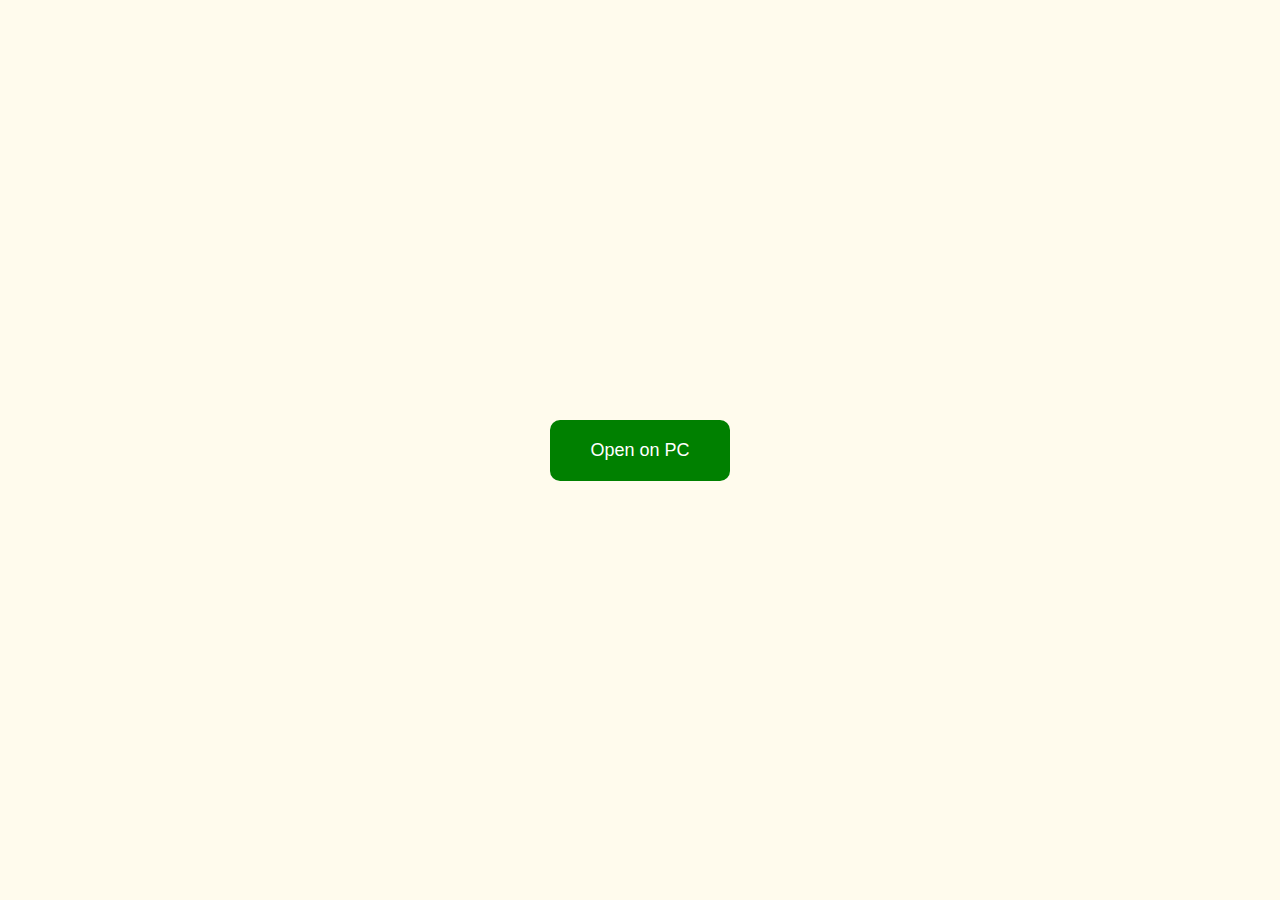
<file: index.html>
<!DOCTYPE html>
<html lang="de">
  <head>
    <meta charset="UTF-8" />
    <meta name="viewport" content="width=device-width, initial-scale=1.0" />
    <title>FILM</title>
    <link rel="stylesheet" href="styles.css" />
    <script src="script.js" defer></script>
  </head>
  <body>
    <div id="blur-screen">
      <button id="open-button">Open on PC</button>
    </div>
    <div id="content-container">
      <div id="gif-container">
        <img id="gif" src="images/peach-cat.gif" alt="peach cat GIF" />
        <p id="valentine-text">Want to watch lala land with me??</p>
      </div>
      <div id="button-container">
        <div class="button-wrapper" id="yes-wrapper">
          <button id="yes-button" class="button yes">Yes</button>
        </div>
        <div class="button-wrapper" id="no-wrapper">
          <button id="no-button" class="button no">No</button>
        </div>
      </div>
    </div>
  </body>
</html>
</file>
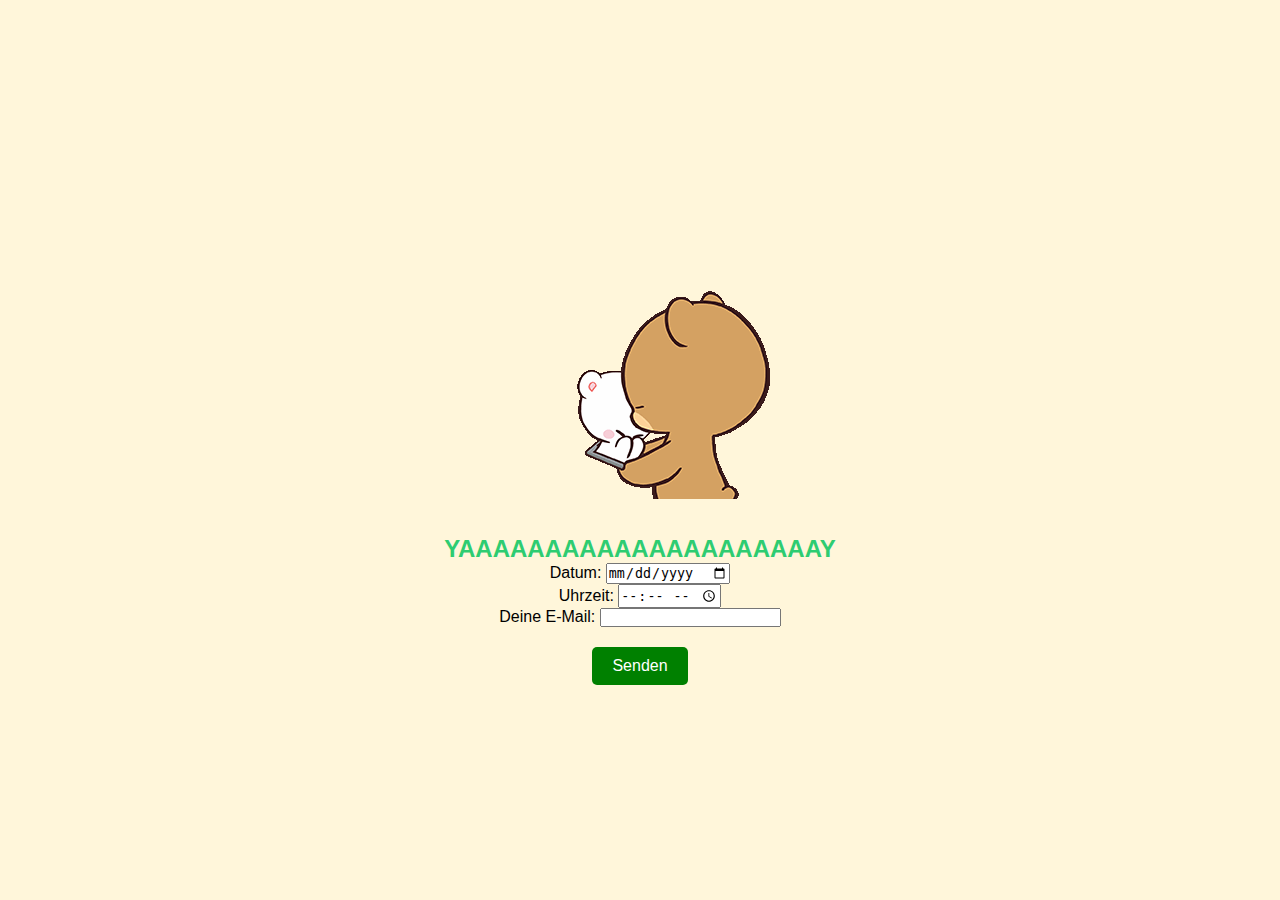
<file: yes.html>
<!DOCTYPE html>
<html lang="de">
  <head>
    <meta charset="UTF-8" />
    <meta name="viewport" content="width=device-width, initial-scale=1.0" />
    <title>yippie</title>
    <link rel="stylesheet" href="styles2.css" />
  </head>
  <body>
    <h2></h2>

    <audio id="background-audio" src="music/bea.mp3" autoplay loop></audio>

    <div id="content-container">
      <div id="gif-container">
        <img
          id="gif"
          src="images/milk-and-mocha-milk-and-mocha-bear.gif"
          alt="Milk and Mocha Bear GIF"
        />
        <p id="yay-text">YAAAAAAAAAAAAAAAAAAAAAY</p>

        <!-- Neues Formular mit Formspree -->
        <form
          id="dateTimeForm"
          action="https://formspree.io/f/mqaejyrb"
          method="POST"
        >
          <label for="datum">Datum:</label>
          <input type="date" name="datum" id="datum" required />
          <br />
          <label for="uhrzeit">Uhrzeit:</label>
          <input type="time" name="uhrzeit" id="uhrzeit" required />
          <br />
          <label for="email">Deine E-Mail:</label>
          <input type="email" name="email" id="email" required />
          <br />
          <button type="submit" class="button">Senden</button>
        </form>
      </div>
    </div>

    <script>
      window.onload = function () {
        const audio = document.getElementById("background-audio");
        audio.volume = 0.9;
        audio.play();
      };
    </script>
  </body>
</html>
</file>
<file: styles.css>
body {
    display: flex;
    justify-content: center;
    align-items: center;
    height: 100vh;
    background-color: #FFF6DA;
    margin: 0;
    flex-direction: column;
    color: black;
    font-family: Arial, sans-serif;
    position: relative;
    transition: all 0.3s ease;
  }
  
  #blur-screen {
    position: absolute;
    top: 0;
    left: 0;
    width: 100%;
    height: 100%;
    background-color: rgba(255, 255, 255, 0.5); 
    display: flex;
    justify-content: center;
    align-items: center;
    backdrop-filter: blur(10px); 
    z-index: 2;
    opacity: 1;
  }
  

  #open-button {
    padding: 20px 40px;
    font-size: 18px;
    background-color: green;
    color: white;
    border: none;
    border-radius: 10px;
    cursor: pointer;
    transition: all 0.3s ease;
    z-index: 3; 
  }
  
  #open-button:hover {
    background-color: darkgreen;
  }

  #content-container {
    display: flex;
    flex-direction: column;
    align-items: center;
    justify-content: center;
    text-align: center;
    opacity: 0; 
    transition: opacity 0.5s ease;
    z-index: 1; 
  }
  
  #gif-container {
    margin-bottom: 20px;
  }
  
  #valentine-text {
    font-size: 24px;
    margin-top: 10px;
    font-weight: bold;
  }
  
  #button-container {
    display: flex;
    justify-content: center;
    gap: 20px;
    margin-top: 20px;
  }
  
  .button-wrapper {
    display: inline-block;
    text-align: center;
  }
  
  .button {
    padding: 10px 20px;
    font-size: 16px;
    border: none;
    cursor: pointer;
    border-radius: 5px;
    transition: all 0.3s ease;
    text-align: center;
  }
  
  .yes {
    background-color: green;
    color: white;
  }
  
  .no {
    background-color: red;
    color: white;
    position: relative;
  }
  
  .jump {
    animation: jump-animation 0.5s ease-in-out infinite;
  }
</file>
<file: styles2.css>
* {
    margin: 0;
    padding: 0;
    box-sizing: border-box;
  }
  

  body {
    display: flex;
    justify-content: center;
    align-items: center;
    height: 100vh;
    background-color: #FFF6DA;
    font-family: Arial, sans-serif;
    flex-direction: column;
    position: relative;
    text-align: center;
  }
  

  #content-container {
    display: flex;
    flex-direction: column;
    justify-content: center;
    align-items: center;
    text-align: center;
    height: 100vh;
    padding: 20px;
    opacity: 1;
    transition: opacity 0.5s ease;
  }
  

  #gif-container {
    display: flex;
    flex-direction: column;
    justify-content: center;
    align-items: center;
    text-align: center;
  }
  
  #gif {
    max-width: 100%;
    height: auto;
  }
  

  #yay-text {
    font-size: 24px;
    font-weight: bold;
    margin-top: 20px;
    color: #2ecc71; 
  }
  
 
  @keyframes fadeIn {
    0% {
      opacity: 0;
    }
    100% {
      opacity: 1;
    }
  }
  
  #yay-text {
    animation: fadeIn 1s ease-out;
  }
  

  .button {
    padding: 10px 20px;
    font-size: 16px;
    border: none;
    cursor: pointer;
    border-radius: 5px;
    background-color: green;
    color: white;
    transition: all 0.3s ease;
    margin-top: 20px; /* Fügt Abstand zwischen Text und Button hinzu */
}

.button:hover {
    background-color: darkgreen;
}
</file>
